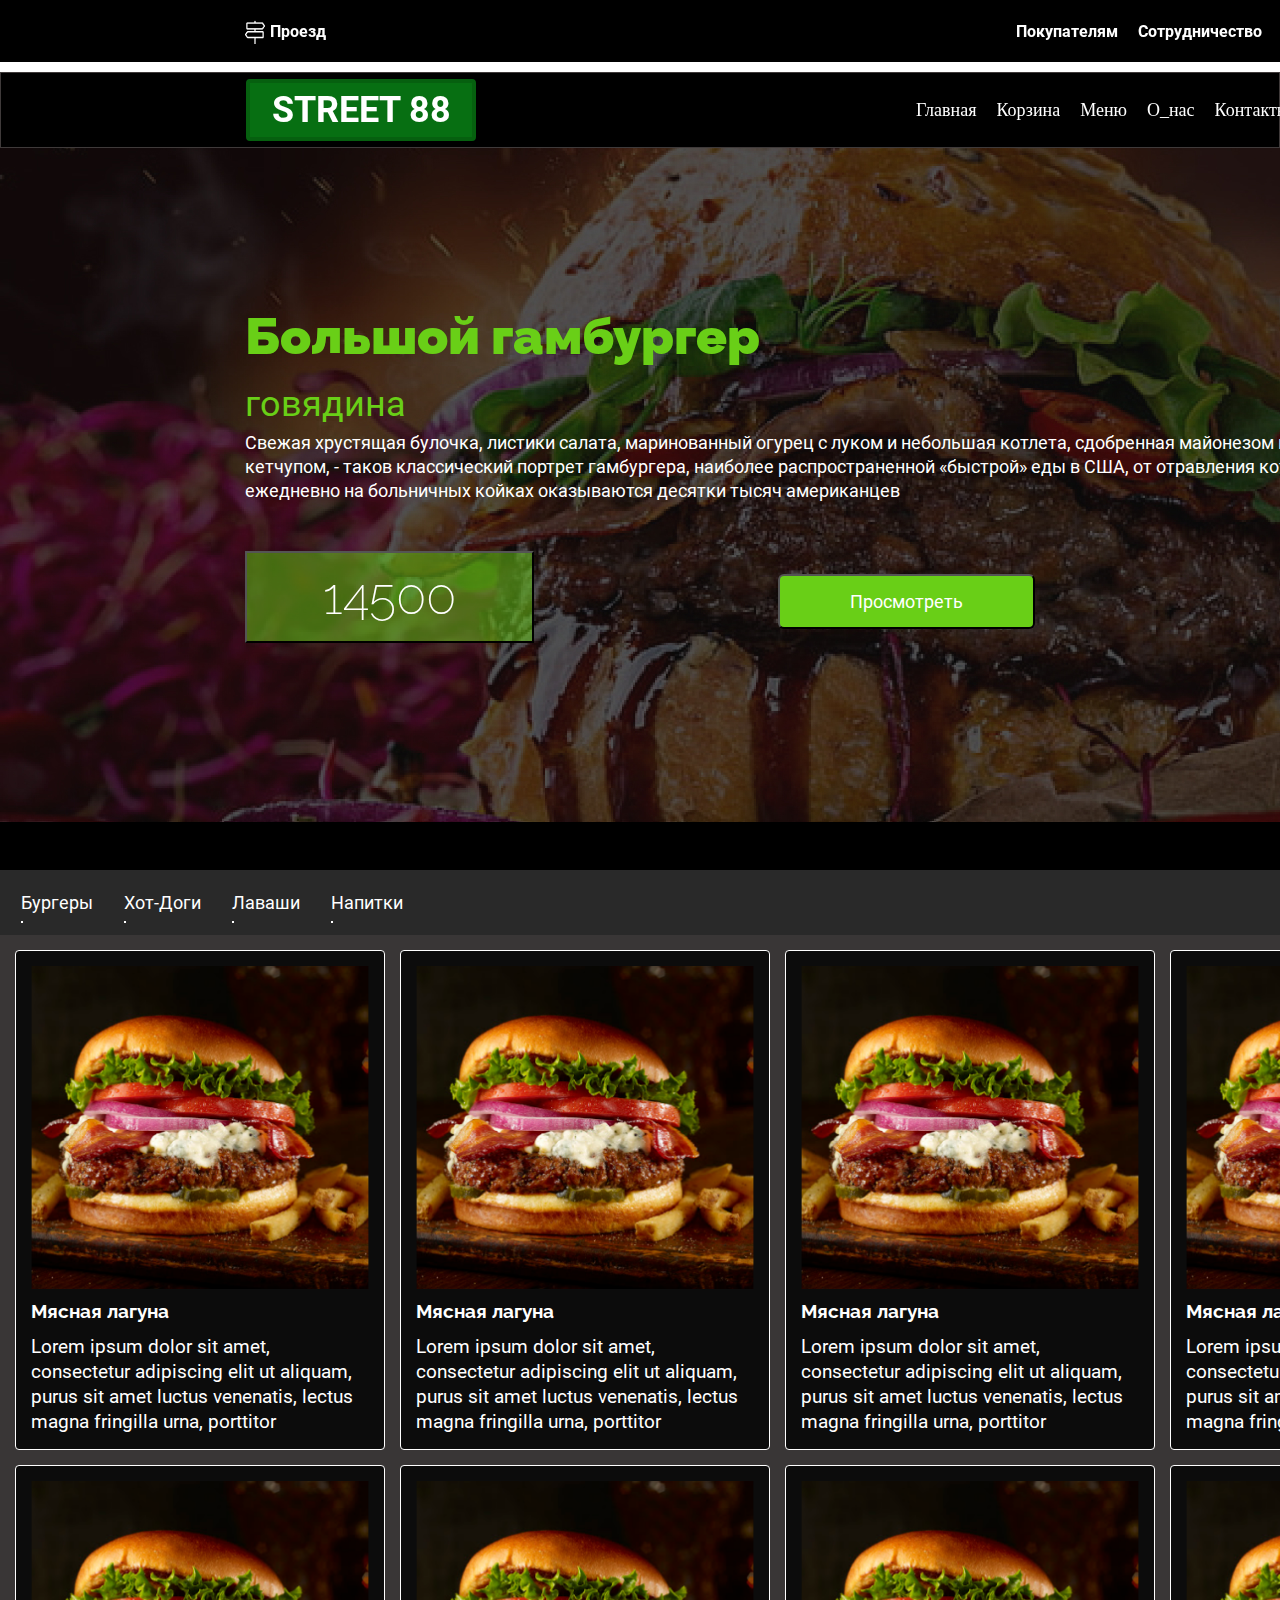
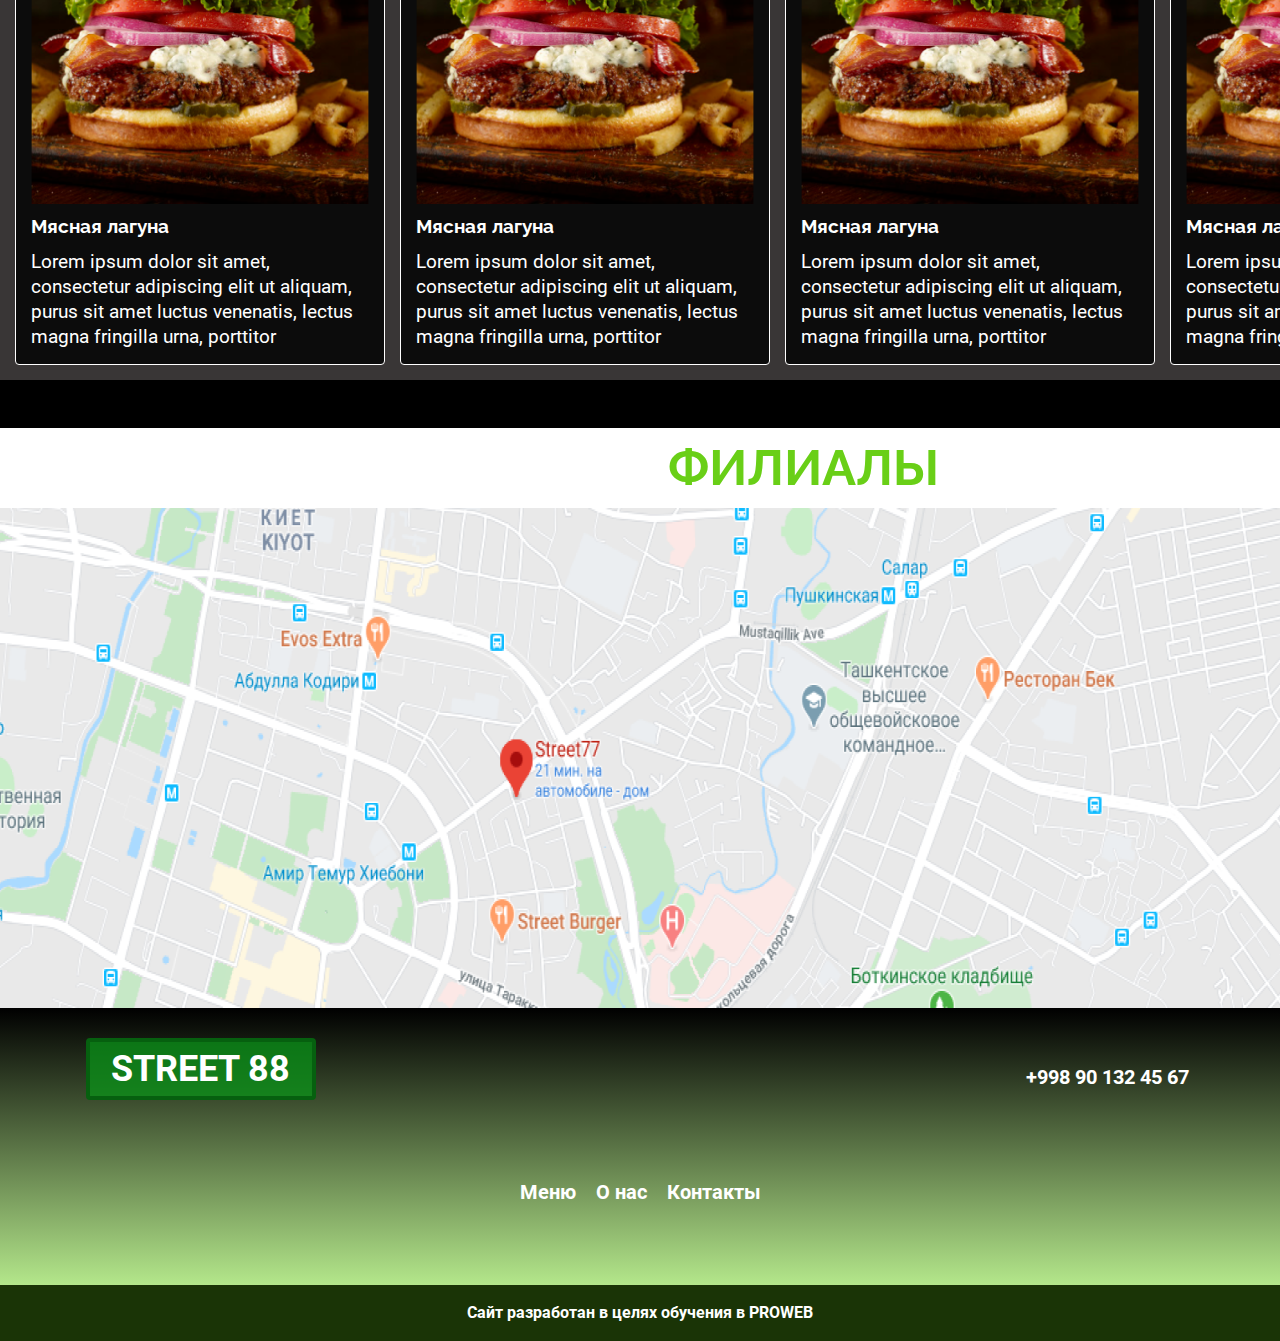
<file: index.html>
<!DOCTYPE html>
<html lang="en">

<head>
    <meta charset="UTF-8">
    <meta name="viewport" content="width=device-width, initial-scale=1.0">
    <title>Street 88</title>
    <link rel="stylesheet" href="../style/style.css">
</head>

<body>

    <header>
        <nav class="nav_content">
            <div class="container">
                <div class="nav_top">
                    <div class="nav_b">
                        <img src="../img/1-dars_uy ishi nav_.png" alt="">
                        <a href="#!">Проезд</a>
                    </div>
                    <ul class="nav_list">
                        <li><a href="#!">Покупателям</a></li>
                        <li><a href="#!">Сотрудничество</a></li>
                        <li><a href="#!">Доставка</a></li>
                    </ul>
                </div>
            </div>
        </nav>
        <nav class="nav_content2">
            <div class="container">
                <div class="nav_top2">
                    <div class="nav_b2">
                        <a href="index2.html" target='_parent'>STREET 88</a>
                    </div>
                    <ul class="nav_list2">
                        <li><a href="#!" class="nav_link">Главная</a></li>
                        <li><a href="#!" class="nav_link">Корзина</a></li>
                        <li><a href="#!" class="nav_link">Меню</a></li>
                        <li><a href="#!" class="nav_link">O_нас</a></li>
                        <li><a href="#!" class="nav_link">Контакты</a></li>
                    </ul>
                </div>
            </div>
        </nav>
    </header>
    <main>
        <section class="banner">
            <div class="container">
                <div class="banner_content">
                    <h2>Большой гамбургер</h2>
                    <h5>говядина</h5>
                    <p>Свежая хрустящая булочка, листики салата, маринованный огурец c луком и небольшая котлета,
                        сдобренная
                        майонезом и кетчупом, - таков классический портрет гамбургера, наиболее распространенной
                        «быстрой» еды в
                        США, от отравления которой ежедневно на больничных койках оказываются десятки тысяч
                        американцев
                    </p>
                    <div class="banner_list">
                        <button class="banner_list0">14500</button>
                        <button class="banner_list1">Просмотреть</button>
                    </div>
                </div>
            </div>
        </section>
        <section class="banner_b">
        </section>
        <section class="shop">
            <nav class="nav_content3">
                <div class="container00">
                    <ul class="nav_link00">
                        <li><a href="#!">Бургеры</a></li>
                        <li><a href="#!">Хот-Доги</a></li>
                        <li><a href="#!">Лаваши</a></li>
                        <li><a href="#!">Напитки</a></li>
                    </ul>
                </div>
            </nav>
            <div class="container2">
                <div class="shop_content">
                    <div class="containe">
                        <div class="shop_list">
                            <div class="shop_wrap">
                                <div class="shop_img">
                                    <img src="img/street_88_shop_img.png" alt="">
                                </div>
                                <h6>Мясная лагуна</h6>
                                <p>Lorem ipsum dolor sit amet, consectetur adipiscing elit ut aliquam, purus sit amet
                                    luctus
                                    venenatis, lectus magna fringilla urna, porttitor</p>
                            </div>
                            <div class="shop_wrap">
                                <div class="shop_img">
                                    <img src="img/street_88_shop_img.png" alt="">
                                </div>
                                <h6>Мясная лагуна</h6>
                                <p>Lorem ipsum dolor sit amet, consectetur adipiscing elit ut aliquam, purus sit amet
                                    luctus
                                    venenatis, lectus magna fringilla urna, porttitor</p>
                            </div>
                            <div class="shop_wrap">
                                <div class="shop_img">
                                    <img src="img/street_88_shop_img.png" alt="">
                                </div>
                                <h6>Мясная лагуна</h6>
                                <p>Lorem ipsum dolor sit amet, consectetur adipiscing elit ut aliquam, purus sit amet
                                    luctus
                                    venenatis, lectus magna fringilla urna, porttitor</p>
                            </div>
                            <div class="shop_wrap">
                                <div class="shop_img">
                                    <img src="img/street_88_shop_img.png" alt="">
                                </div>
                                <h6>Мясная лагуна</h6>
                                <p>Lorem ipsum dolor sit amet, consectetur adipiscing elit ut aliquam, purus sit
                                    amet luctus
                                    venenatis, lectus magna fringilla urna, porttitor</p>
                            </div>
                        </div>
                        <div class="shop_content">
                            <div class="shop_wrap">
                                <div class="shop_img">
                                    <img src="img/street_88_shop_img.png" alt="">
                                </div>
                                <h6>Мясная лагуна</h6>
                                <p>Lorem ipsum dolor sit amet, consectetur adipiscing elit ut aliquam, purus sit amet
                                    luctus
                                    venenatis, lectus magna fringilla urna, porttitor</p>
                            </div>
                            <div class="shop_wrap">
                                <div class="shop_img">
                                    <img src="img/street_88_shop_img.png" alt="">
                                </div>
                                <h6>Мясная лагуна</h6>
                                <p>Lorem ipsum dolor sit amet, consectetur adipiscing elit ut aliquam, purus sit amet
                                    luctus
                                    venenatis, lectus magna fringilla urna, porttitor</p>
                            </div>
                            <div class="shop_wrap">
                                <div class="shop_img">
                                    <img src="img/street_88_shop_img.png" alt="">
                                </div>
                                <h6>Мясная лагуна</h6>
                                <p>Lorem ipsum dolor sit amet, consectetur adipiscing elit ut aliquam, purus sit amet
                                    luctus
                                    venenatis, lectus magna fringilla urna, porttitor</p>
                            </div>
                            <div class="shop_wrap">
                                <div class="shop_img">
                                    <img src="img/street_88_shop_img.png" alt="">
                                </div>
                                <h6>Мясная лагуна</h6>
                                <p>Lorem ipsum dolor sit amet, consectetur adipiscing elit ut aliquam, purus sit
                                    amet luctus
                                    venenatis, lectus magna fringilla urna, porttitor</p>
                            </div>
                        </div>
                    </div>
                </div>
            </div>
        </section>
        <section class="banner_b">
        </section>
        <section class="shop_maps">
            <div class="shpo_maps_title">
                <h3>ФИЛИАЛЫ</h3>
            </div>
            <img src="img/street 88 shop_maps.png" alt="">
        </section>
    </main>
    <footer>
        <div class="container">
        <div class="footer_title">
            <div class="nav_b2">
                <a href="index2.html" target='_parent'>STREET 88</a>
            </div>
            <h6>+998 90 132 45 67 </h6>
        </div>
        <ul>
            <li><a href="#!">Меню</a></li>
            <li><a href="#!">О нас</a></li>
            <li><a href="#!">Контакты</a></li>
        </ul>
</div>
    </footer>
<div class="footer_list">
<p>Сайт разработан в целях обучения в PROWEB</p>
</div>





















</body>

</html>
</file>
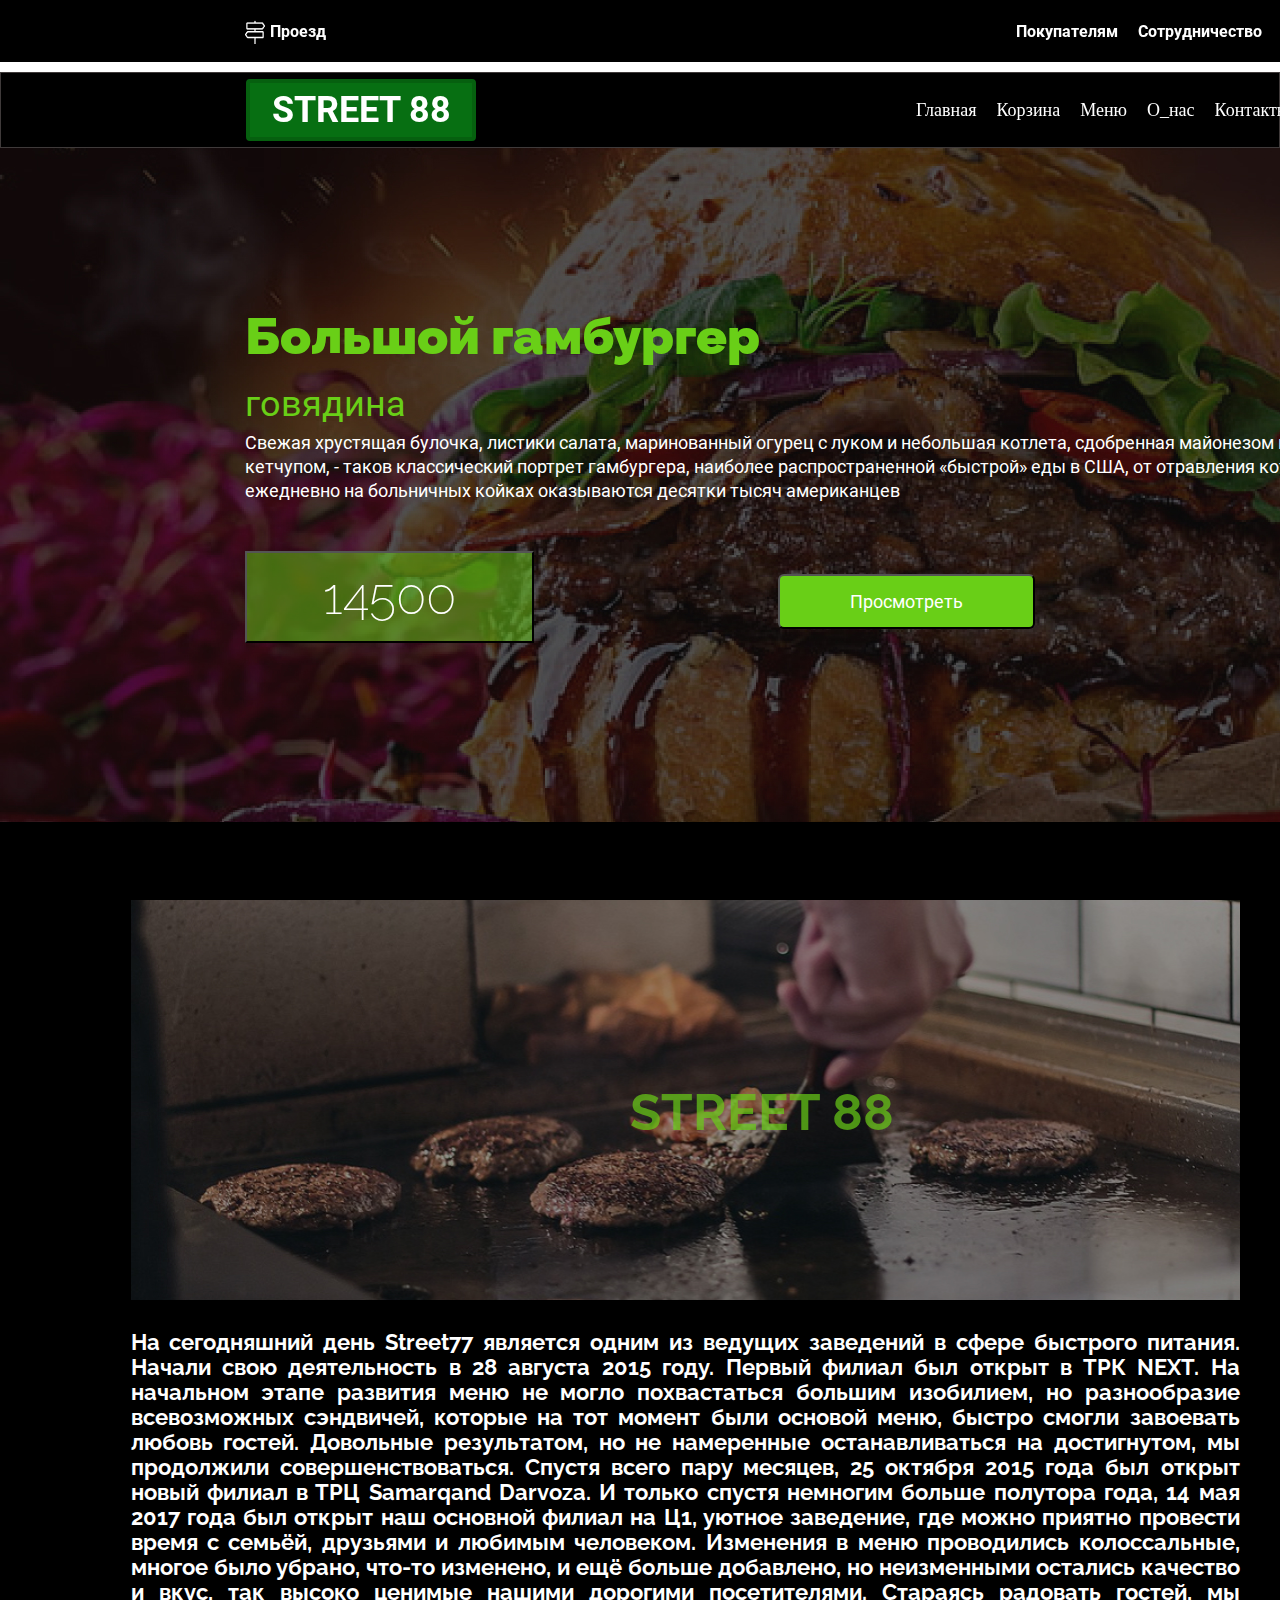
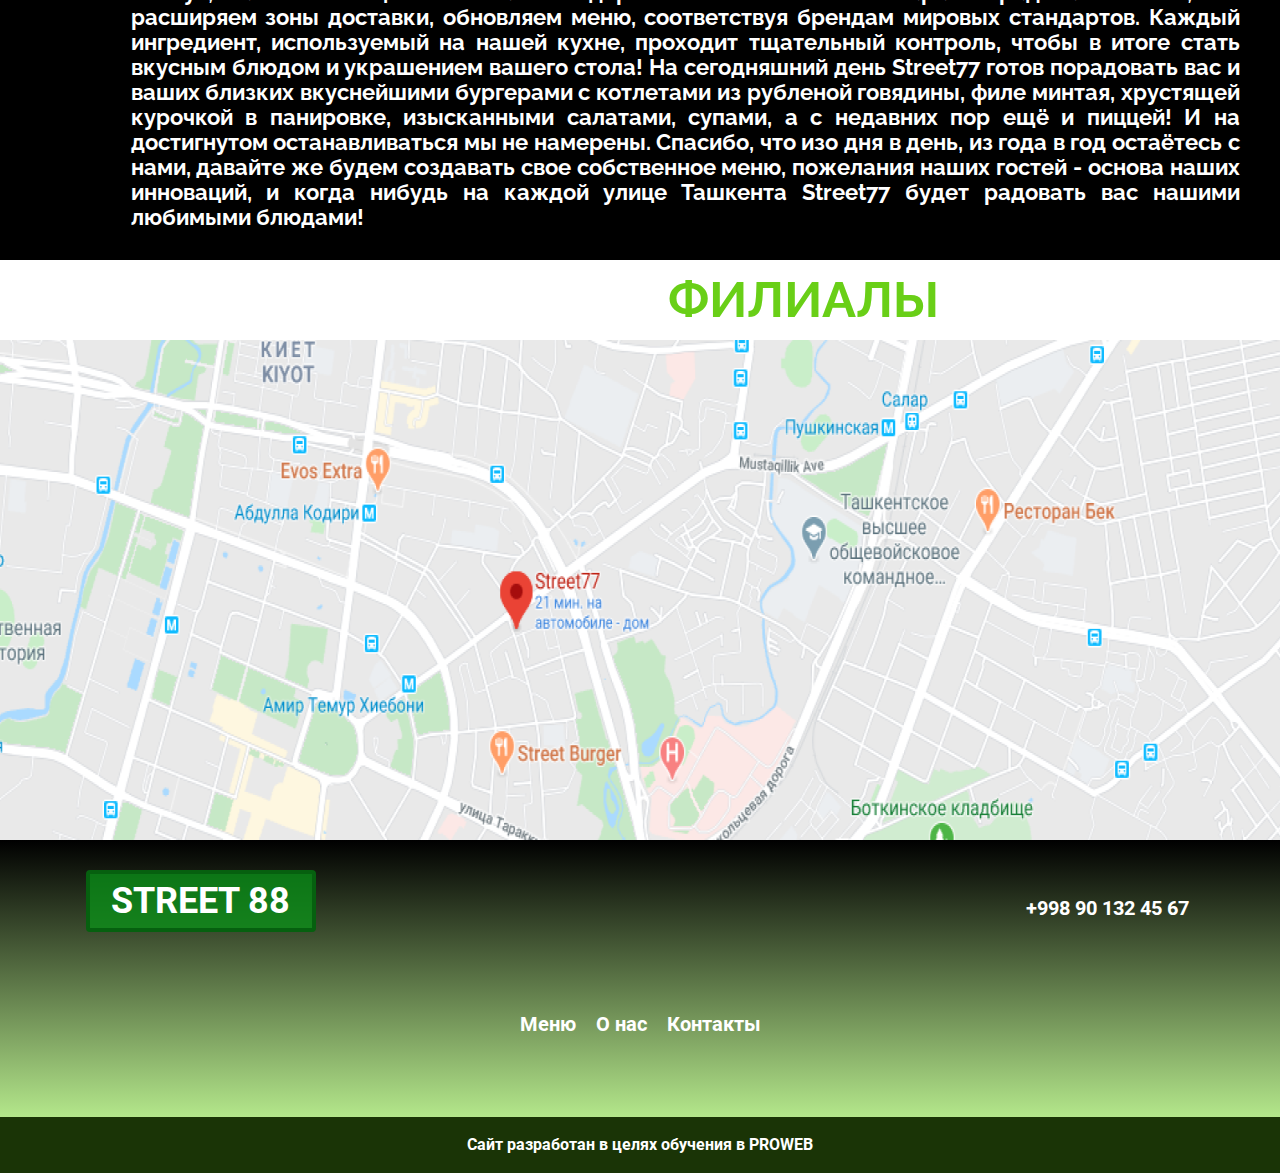
<file: index2.html>
<!DOCTYPE html>
<html lang="en">

<head>
    <meta charset="UTF-8">
    <meta name="viewport" content="width=device-width, initial-scale=1.0">
    <title> street_88</title>
    <link rel="stylesheet" href="style/style.css">
</head>

<body>
    <header>
        <nav class="nav_content">
            <div class="container">
                <div class="nav_top">
                    <div class="nav_b">
                        <img src="../img/1-dars_uy ishi nav_.png" alt="">
                        <a href="#!">Проезд</a>
                    </div>
                    <ul class="nav_list">
                        <li><a href="#!">Покупателям</a></li>
                        <li><a href="#!">Сотрудничество</a></li>
                        <li><a href="#!">Доставка</a></li>
                    </ul>
                </div>
            </div>
        </nav>
        <nav class="nav_content2">
            <div class="container">
                <div class="nav_top2">
                    <div class="nav_b2">
                        <a href="index.html" target="_parent">STREET 88</a>
                    </div>
                    <ul class="nav_list2">
                        <li><a href="#!" class="nav_link">Главная</a></li>
                        <li><a href="#!" class="nav_link">Корзина</a></li>
                        <li><a href="#!" class="nav_link">Меню</a></li>
                        <li><a href="#!" class="nav_link">O_нас</a></li>
                        <li><a href="#!" class="nav_link">Контакты</a></li>
                    </ul>
                </div>
            </div>
        </nav>
    </header>
    <main>
        <section class="banner">
            <div class="container">
                <div class="banner_content">
                    <h2>Большой гамбургер</h2>
                    <h5>говядина</h5>
                    <p>Свежая хрустящая булочка, листики салата, маринованный огурец c луком и небольшая котлета,
                        сдобренная
                        майонезом и кетчупом, - таков классический портрет гамбургера, наиболее распространенной
                        «быстрой» еды в
                        США, от отравления которой ежедневно на больничных койках оказываются десятки тысяч
                        американцев
                    </p>
                    <div class="banner_list">
                        <button class="banner_list0">14500</button>
                        <button class="banner_list1">Просмотреть</button>
                    </div>
                </div>
            </div>
        </section>
        <section class="banner_b">
        </section>
        <section class="shop_info">
            <div class="container">
                <div class="shop_info_img">
                    <img src="img/street 88 shop_info_img.jpg" alt="">
                    <h2>STREET 88</h2>
                </div>
                <div class="shop_info0">
                    <p>На сегодняшний день Street77 является одним из ведущих заведений в сфере быстрого питания. Начали
                        свою
                        деятельность в 28 августа 2015 году. Первый филиал был открыт в ТРК NEXT. На начальном этапе
                        развития
                        меню не могло похвастаться большим изобилием, но разнообразие всевозможных сэндвичей, которые на
                        тот
                        момент были основой меню, быстро смогли завоевать любовь гостей. Довольные результатом, но не
                        намеренные
                        останавливаться на достигнутом, мы продолжили совершенствоваться. Спустя всего пару месяцев, 25
                        октября
                        2015 года был открыт новый филиал в ТРЦ Samarqand Darvoza. И только спустя немногим больше
                        полутора
                        года, 14 мая 2017 года был открыт наш основной филиал на Ц1, уютное заведение, где можно приятно
                        провести время с семьёй, друзьями и любимым человеком. Изменения в меню проводились
                        колоссальные, многое
                        было убрано, что-то изменено, и ещё больше добавлено, но неизменными остались качество и вкус,
                        так
                        высоко ценимые нашими дорогими посетителями. Стараясь радовать гостей, мы расширяем зоны
                        доставки,
                        обновляем меню, соответствуя брендам мировых стандартов. Каждый ингредиент, используемый на
                        нашей кухне,
                        проходит тщательный контроль, чтобы в итоге стать вкусным блюдом и украшением вашего стола! На
                        сегодняшний день Street77 готов порадовать вас и ваших близких вкуснейшими бургерами с котлетами
                        из
                        рубленой говядины, филе минтая, хрустящей курочкой в панировке, изысканными салатами, супами, а
                        с
                        недавних пор ещё и пиццей! И на достигнутом останавливаться мы не намерены. Спасибо, что изо дня
                        в день,
                        из года в год остаётесь с нами, давайте же будем создавать свое собственное меню, пожелания
                        наших гостей
                        - основа наших инноваций, и когда нибудь на каждой улице Ташкента Street77 будет радовать вас
                        нашими
                        любимыми блюдами!</p>
                </div>
            </div>
        </section>
        <section class="shop_maps">
            <div class="shpo_maps_title">
                <h3>ФИЛИАЛЫ</h3>
            </div>
           <img src="img/street 88 shop_maps.png" alt="">
        </section>
    </main>
    <footer>
        <div class="container">
            <div class="footer_title">
                <div class="nav_b2">
                    <a href="index2.html" target='_parent'>STREET 88</a>
                </div>
                <h6>+998 90 132 45 67 </h6>
            </div>
            <ul>
                <li><a href="#!">Меню</a></li>
                <li><a href="#!">О нас</a></li>
                <li><a href="#!">Контакты</a></li>
            </ul>
        </div>
    </footer>
    <div class="footer_list">
        <p>Сайт разработан в целях обучения в PROWEB</p>
    </div>




</body>

</html>
</file>
<file: style/style.css>
@import url(font.css);

* {
    margin: 0;
    padding: 0;
    box-sizing: border-box;
}

ul {
    list-style: none;
}

a {
    text-decoration: none;
}

img {
    vertical-align: middle;
}

:root {
    --textblack: #000;
    --textgreen: #69CF17;
    --btnbg: #69CF17;
    --btnbg2: linear-gradient(90deg, #69CF17 0%, #417D11 100%);
    --textwhite: #ffffff;
}

.container {
    max-width: 1109px;
    width: 100%;
}

.nav_content {
    display: flex;
    align-items: center;
    justify-content: center;
    padding: 21px 245px 18px 245px;
    background: #000;
    width: 100%;
    position: fixed;
    top: 0;
    z-index: 5;
    padding-top: 20px;
}

.nav_top {
    display: flex;
    align-items: center;
    justify-content: space-between;
    gap: 690px;

    .nav_b {
        display: flex;
        align-items: center;
        justify-content: center;
        gap: 5px;

        a {
            font-family: 'Roboto';
            font-weight: 400;
            font-size: clamp(11px, 4vw, 16px);
            color: var(--textwhite);
            line-height: 18px;
        }
    }


    .nav_list {
        display: flex;
        align-items: center;
        justify-content: center;
        gap: 20px;

        a {
            font-family: 'Roboto';
            font-weight: 400;
            font-size: clamp(11px, 4vw, 16px);
            color: var(--textwhite);
            line-height: 18px;
        }
    }
}

/* /////////////// */

.nav_content2 {
    background: #000;
    width: 100%;
    border: 1px solid #7D737380;
    display: flex;
    align-items: center;
    justify-content: center;
    padding: 6px 258px 6px 245px;
    position: fixed;
    top: 8%;
    z-index: 5;
}

.nav_top2 {
    display: flex;
    align-items: center;
    justify-content: space-between;
    gap: 440px;

}

.nav_b2 {
    display: flex;
    align-items: center;
    justify-content: center;

    a {
        text-align: center;
        border-radius: 4px;
        width: 230px;
        padding: 12px 18px;
        font-family: 'Roboto';
        font-weight: 700;
        font-size: clamp(16px, 4vw, 36px);
        color: var(--textwhite);
        line-height: 30px;
        background: #0A9418BF;
        border: 4px solid #06600F
    }
}

.nav_list2 {
    display: flex;
    align-items: center;
    justify-content: space-between;
    gap: 20px;

    a {
        font-family: 'Raleway';
        font-weight: 400;
        font-size: clamp(11.5px, 4vw, 18px);
        color: var(--textwhite);
        line-height: 21px;

    }
}

.nav_link {
    position: relative;
    color: var(--textwhite);
}

.nav_link::after {
    content: '';
    width: 80%;
    background: var(--btnbg);
    color: var(--textyellow);
    position: absolute;
    transition: 0.5s;
    right: 0;
}

.nav_link:hover {
    background: var(--btnbg);
    padding: 20px 8px;
    display: inline-block;
}

/* //// */
.banner {
    background: url(../img/street\ 88\ banner_img.jpg) no-repeat;
    display: flex;
    align-items: center;
    justify-content: center;
    padding: 167px 245px 179px 245px;
    margin-top: 127px;

    h2 {
        width: 730px;
        font-family: 'Relaway';
        font-weight: 900;
        font-size: clamp(30px, 4vw, 72px);
        line-height: 84px;
        color: var(--textgreen);
    }

    h5 {
        margin-top: 18px;
        width: 155px;
        font-family: 'Relaway';
        font-weight: 400;
        font-size: clamp(30px, 4vw, 36px);
        line-height: 17px;
        color: var(--textgreen);
    }

    p {
        margin-top: 18px;
        width: 1110px;
        font-family: 'Relaway';
        font-weight: 400;
        font-size: clamp(10px, 4vw, 18px);
        line-height: 24px;
        color: var(--textwhite);
    }

    .banner_list {
        display: flex;
        align-items: center;
        justify-content: space-between;
        margin-top: 30px;

        .banner_list0 {
            background: #69CF1780;
            margin-top: 18px;
            padding: 32px 76px;
            font-family: 'Relaway';
            font-weight: 200;
            font-size: clamp(20px, 4vw, 50px);
            line-height: 24px;
            color: var(--textwhite);
        }

        .banner_list1 {
            margin-top: 26px;
            background: var(--btnbg);
            padding: 15px 70px;
            font-family: 'Relaway';
            font-weight: 400;
            font-size: clamp(10px, 4vw, 18px);
            line-height: 21px;
            color: var(--textwhite);
            border-radius: 6px;
        }
    }
}

/* //////////// */
.banner_b {
    background: var(--textblack);
    padding: 24px 0 24px 0;
}

.container00 {
    display: flex;
    align-items: center;
    padding-left: 21px;
}

.nav_content3 {
    background: #292929;
    padding: 21px 155px 20px 21px;
    display: flex;
    align-items: center;
    width: 100%;
    z-index: 4;


}

.nav_link00 {
    display: flex;
    align-items: center;
    justify-content: start;
    gap: 31px;

    a {
        font-family: 'Relaway';
        font-weight: 400;
        font-size: clamp(10px, 4vw, 18px);
        line-height: 24px;
        color: var(--textwhite);
        position: relative;

        &::after {
            content: '';
            display: flex;
            align-items: center;
            justify-content: center;
            position: absolute;
            border: 1px solid var(--textwhite);
            bottom: -10px;
            transition: 0.5s;
        }

        &:hover::after {
            width: 100%;
        }
    }
}

/* /////// */

.container2 {
    width: 1600px;
    width: 100%;
    padding: 0 125px 0 125px;
    display: flex;
    align-items: center;
    flex-direction: column;
    gap: 15px;
}

.shop_content {
    display: flex;
    align-items: center;
    gap: 15px;
}

.shop_list {
    display: flex;
    align-items: center;
    justify-content: center;
    gap: 15px;
    margin-top: 15px;
    margin-bottom: 15px;

}

.container2 {
    padding-left: 15px;
    padding-right: 15px;
    display: inline-block;
}

.shop {
    position: relative;
    background: #393636;
    display: flex;
    align-items: center;
    justify-content: center;
    flex-direction: column;
    padding-bottom: 15px;
    overflow: hidden;

    nav {
        padding-left: 0;
        padding-right: 0;
    }
}

.shop_wrap {
    max-width: 370px;
    padding: 15px;
    background: #0C0C0C;
    border: 1px solid var(--textwhite);
    border-radius: 4px;

    h6 {
        margin-top: 15px;
        font-family: 'Relaway';
        font-weight: 700;
        font-size: clamp(13px, 4vw, 19px);
        line-height: 15px;
        color: var(--textwhite);
    }

    p {
        width: 338px;
        margin-top: 15px;
        font-family: 'Relaway';
        font-weight: 400;
        font-size: clamp(12px, 4vw, 19px);
        line-height: 25px;
        color: var(--textwhite);
    }
}

.shop_img {
    max-width: 338px;
    max-height: 325px;
    position: relative;
    overflow: hidden;

    img {
        width: 100%;
        height: 100%;
        object-fit: cover;
        z-index: 1;
    }
}

.shop_img::after {
    content: url(../img/street_88_shop_icon.png);
    position: absolute;
    left: -100%;
    top: 100%;
    width: 100%;
    height: 100%;
    background: #69CF17E5;
    transition: 0.7s;
    display: flex;
    align-items: center;
    justify-content: center;
}

.shop_img:hover::after {
    inset: 0;
}

/* ////////// */
.shop_maps {
    width: 100%;

    .shpo_maps_title {
        background: var(--textwhite);
        padding: 20px 668px;
        width: 263px;

        h3 {
            font-family: 'Relaway';
            font-weight: 700;
            font-size: clamp(20px, 4vw, 50px);
            line-height: 40px;
            color: var(--textgreen);
        }
    }

    img{
        width: 100%;
        height: 500px;
    }
}

footer {
    background: linear-gradient(180deg, #000000 0%, rgba(105, 207, 23, 0.5) 100%);
    display: flex;
    align-items: center;
    justify-content: center;
    padding-top: 30px;
    padding-bottom: 81px;

    ul {
        display: flex;
        align-items: center;
        justify-content: center;
        gap: 20px;

        a {
            font-family: 'Roboto';
            font-weight: 400;
            font-size: clamp(13px, 4vw, 20px);
            line-height: 23px;
            color: var(--textwhite);
        }
    }
}

.footer_title {
    display: flex;
    align-items: center;
    justify-content: space-between;
    margin-bottom: 81px;

    h6 {
        width: 169px;
        font-family: 'Roboto';
        font-weight: 700;
        font-size: clamp(13px, 4vw, 20px);
        margin-top: 15px;
        color: var(--textwhite);
    }
}

.footer_list {
    background: #1A3406;

    padding: 19px 245px;
    width: 100%;
    display: flex;
    align-items: center;
    justify-content: center;

    p {

        text-align: center;
        font-family: 'Roboto';
        font-weight: 400;
        font-size: clamp(9px, 4vw, 16px);
        line-height: 18px;
        color: var(--textwhite);
    }
}

.shop_info {
    background: var(--textblack);
    width: 100%;
    padding-top: 30px;
    padding-bottom: 30px;
    display: flex;
    align-items: center;
    justify-content: center;
    padding-left: 90px;

}

.shop_info0 {
    p {
        text-align: justify;
        font-family: 'Relaway';
        font-weight: 700;
        font-size: clamp(22px, 4vw, 18px);
        line-height: 25px;
        color: var(--textwhite);
    }
}

.shop_info_img {
    max-width: 1109px;
    max-height: 400px;
    position: relative;
    margin-bottom: 30px;

    img {
        width: 100%;
        height: 100%;
        object-fit: cover;
    }

    h2 {
        position: absolute;
        top: 45%;
        left: 45%;
        text-align: center;
        font-family: 'Relaway';
        font-weight: 700;
        font-size: clamp(22px, 4vw, 55px);
        line-height: 64px;
        color: #69CF17B2;

    }
}
</file>
